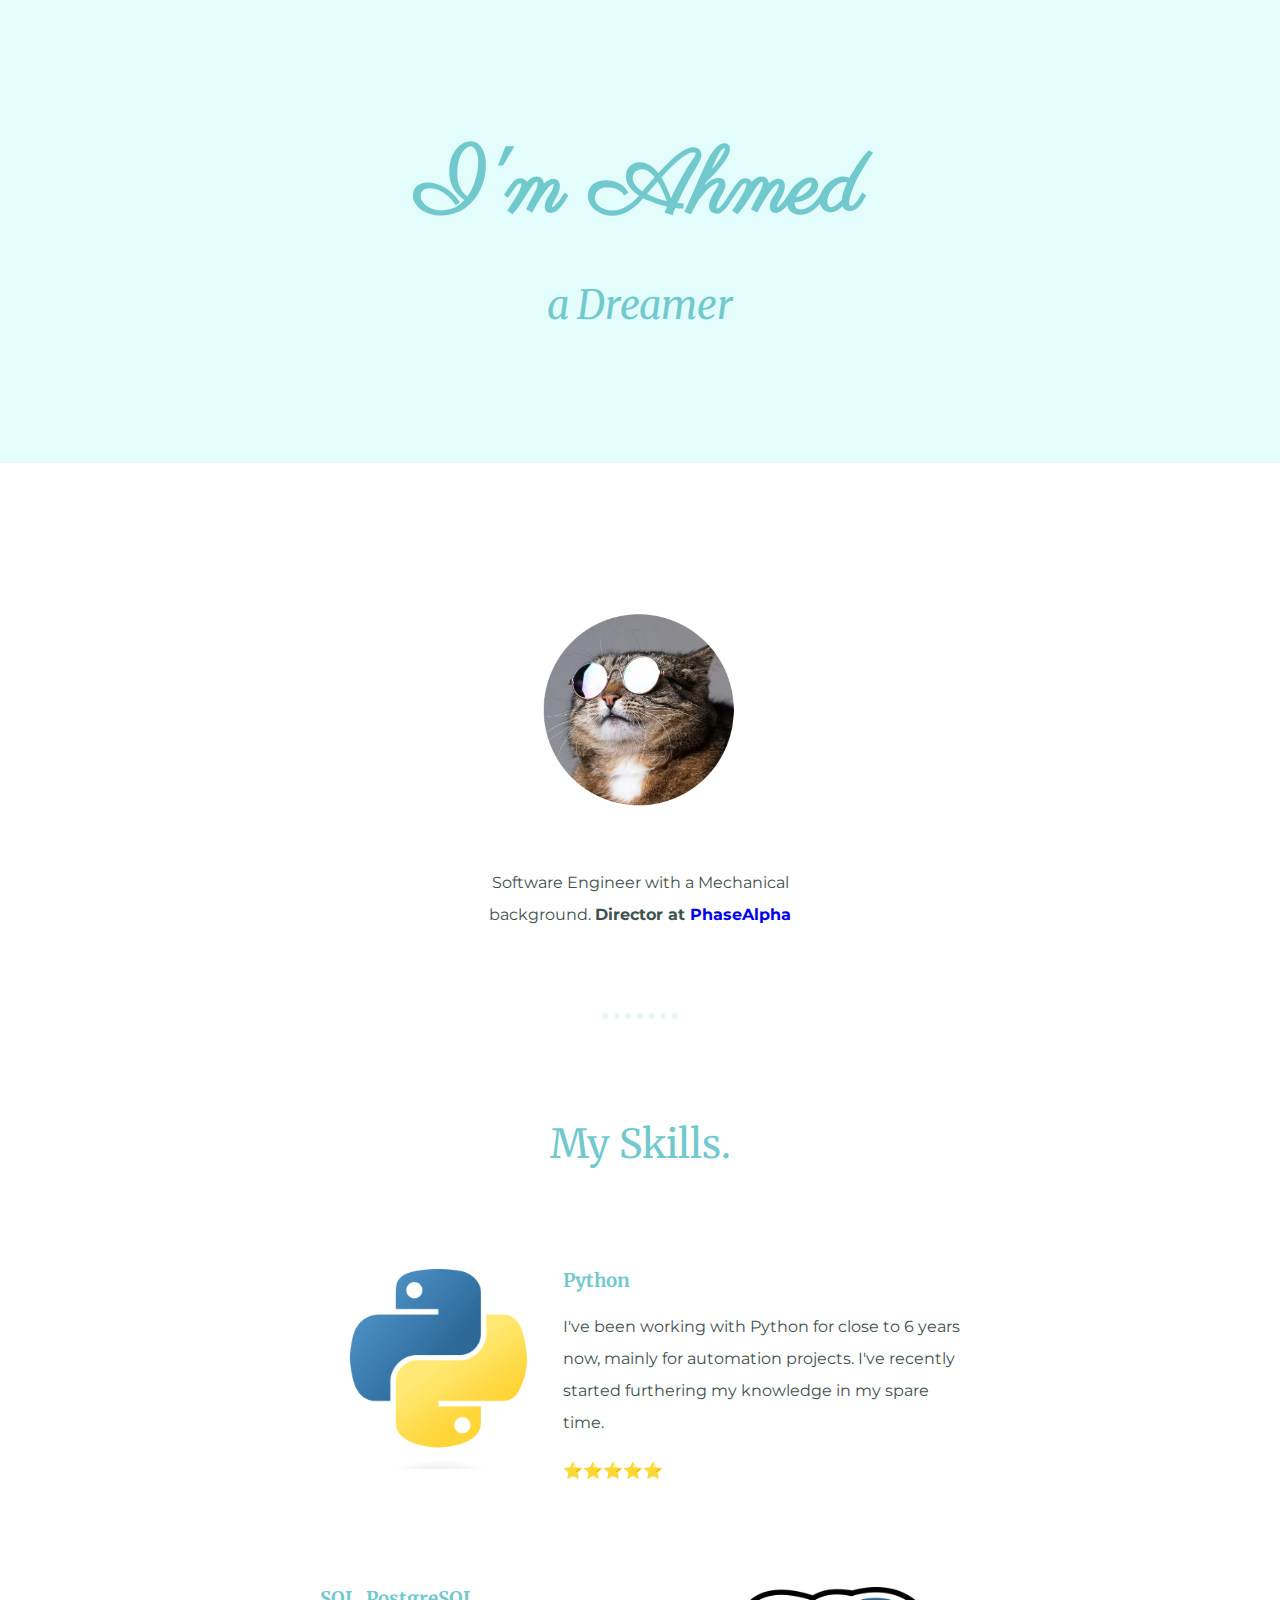
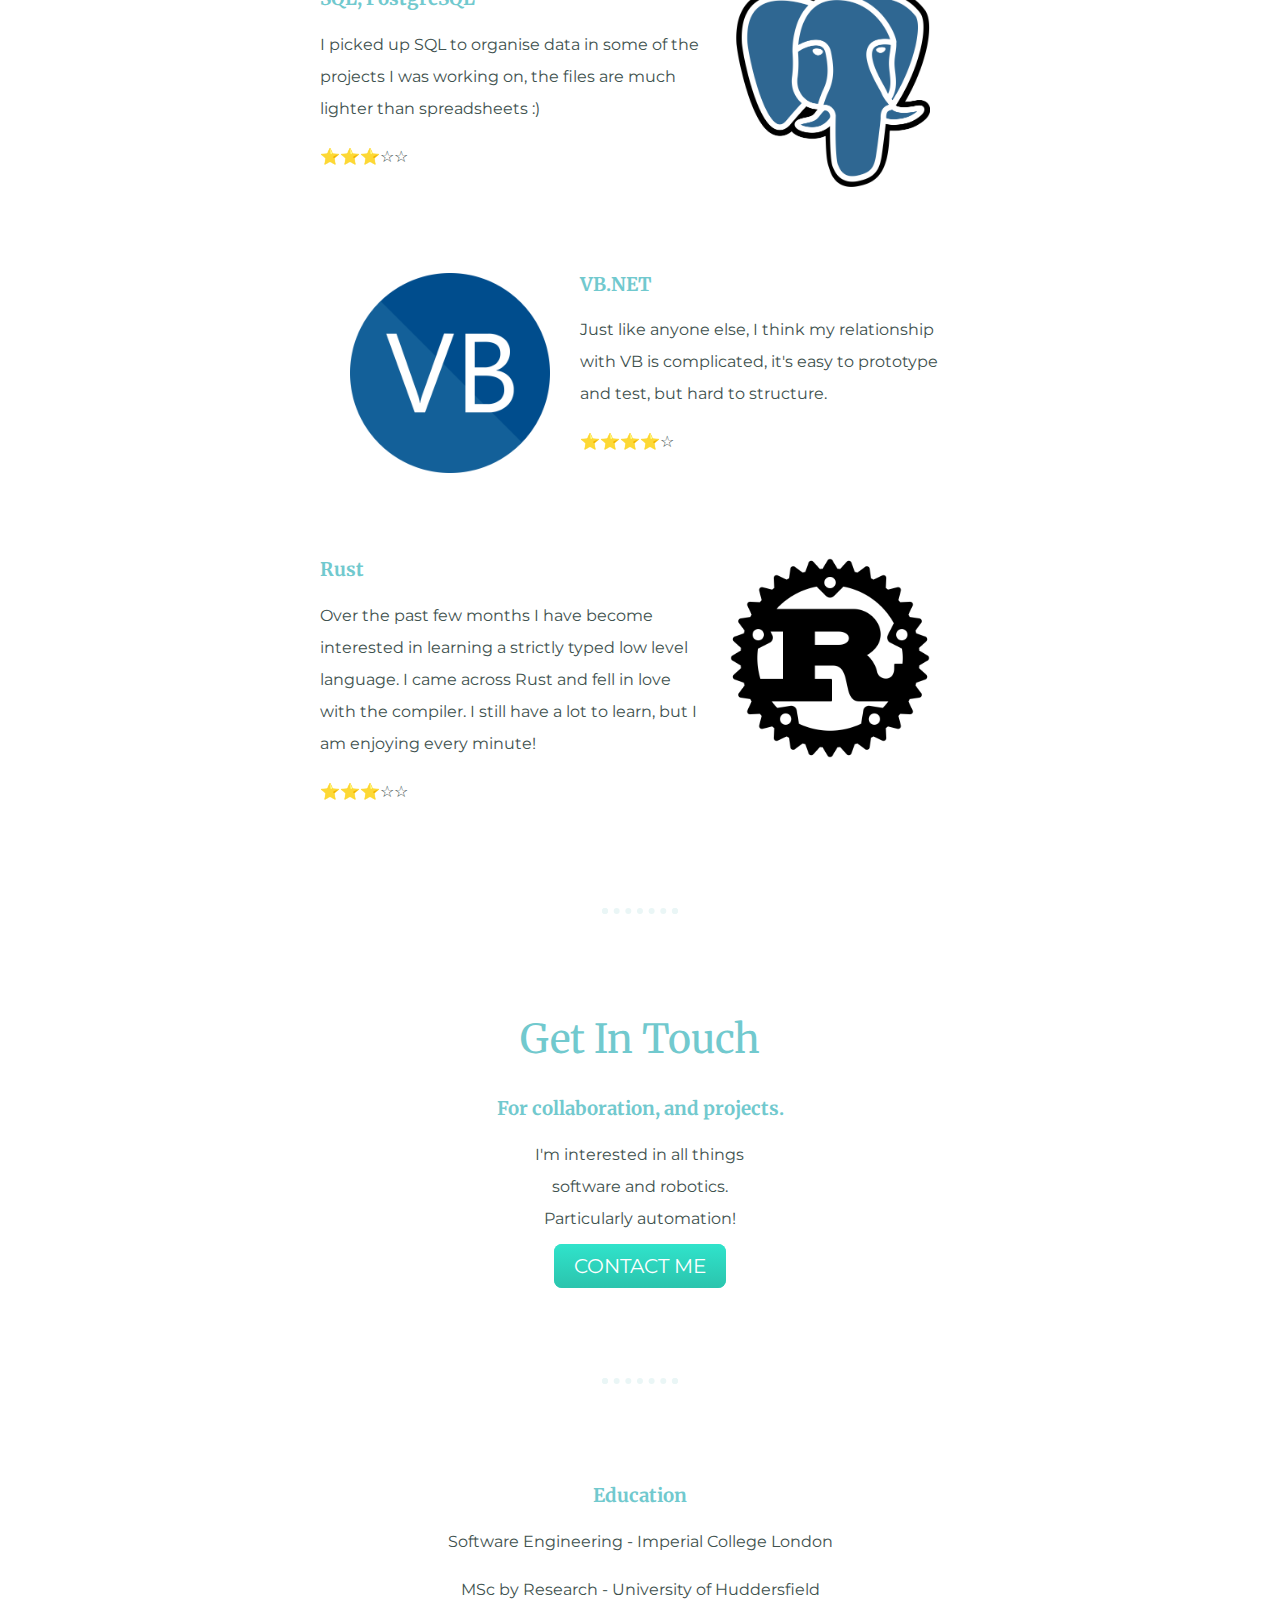
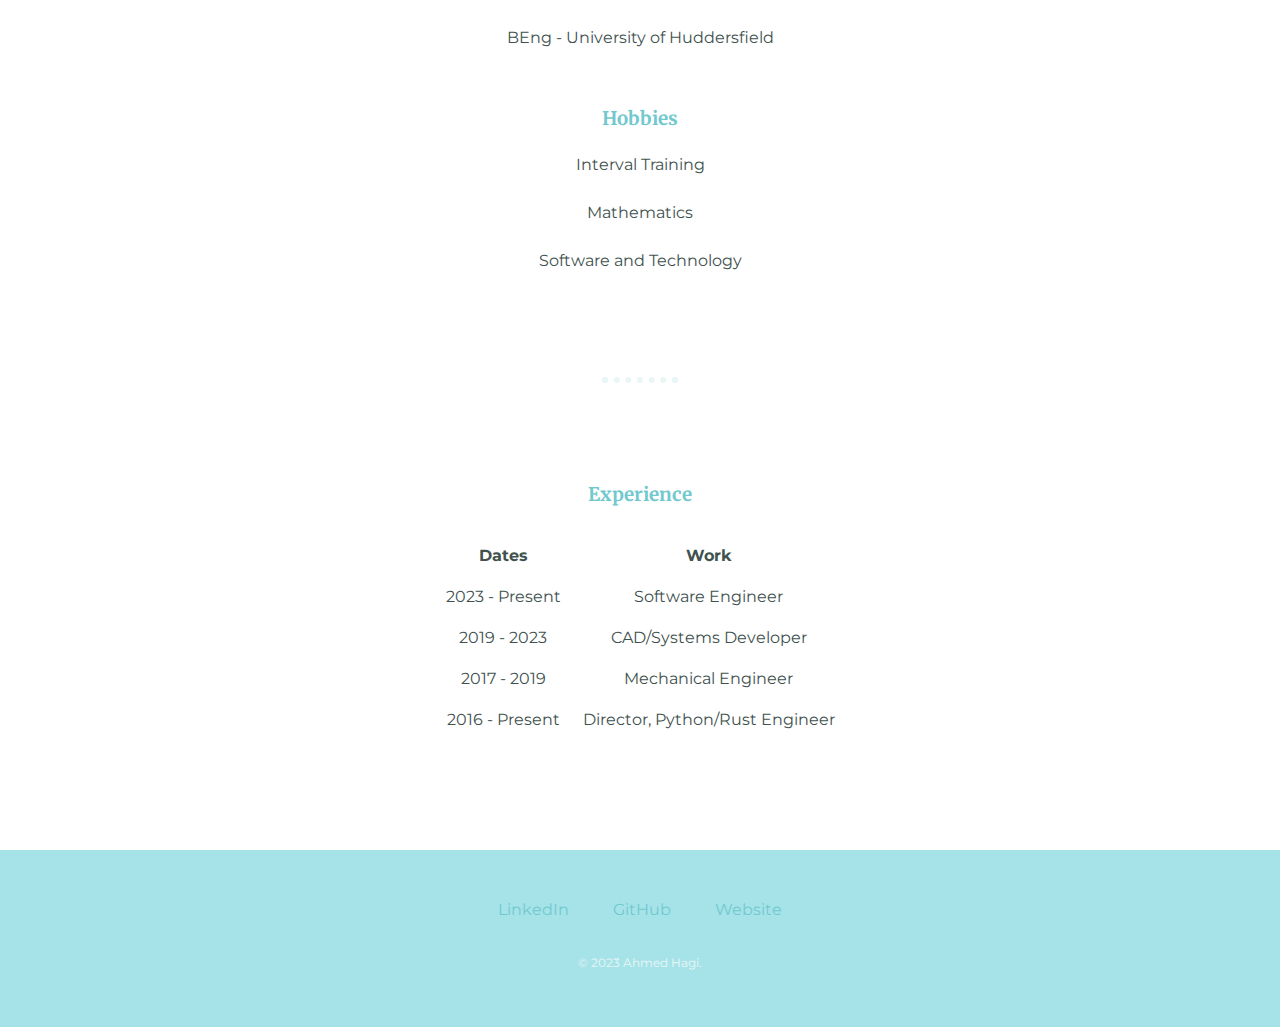
<file: index.html>
<!DOCTYPE html>
<html lang="en">
  <head>
      <meta charset="UTF-8">
      <meta http-equiv="X-UA-Compatible" content="IE=edge">
      <meta name="viewport" content="width=device-width, initial-scale=1.0">
      <title>Ahmed's Site</title>
      <link rel="stylesheet" href="css/styles.css">
      <link rel="icon" href="images/favicon.ico">
      <link rel="preconnect" href="https://fonts.googleapis.com">
      <link rel="preconnect" href="https://fonts.gstatic.com" crossorigin>
      <link href="https://fonts.googleapis.com/css2?family=Merriweather&family=Montserrat&family=Parisienne&display=swap" rel="stylesheet">

  </head>
  <body>
      <div class="top-container">
          <h1>I'm Ahmed</h1>
          <h2><em>a Dreamer</em></h2>
      </div>

      <div class="middle-container">
          <div class="profile">
            <img src="images/profile.png" alt="Ahmed profile picture">
            <p class="intro">Software Engineer with a Mechanical background. <strong>Director at <a href="https://phasealpha.io">PhaseAlpha</a></strong></p>
          </div>
          <hr>
          <div class="skills">
            <h2>My Skills.</h2>
            <div class="skill-row">
              <img class="python-pic" src="images/Python-logo.png" alt="">
              <h3>Python</h3>
              <p>I've been working with Python for close to 6 years now, mainly for automation projects. I've recently started furthering my knowledge in my spare time.</p>
              <p>&#11088;&#11088;&#11088;&#11088;&#11088;</p>
            </div>
            <div class="skill-row">
              <img class="sql-pic" src="images/Postgresql.png" alt="">
              <h3>SQL, PostgreSQL</h3>
              <p>I picked up SQL to organise data in some of the projects I was working on, the files are much lighter than spreadsheets :)</p>
              <p>&#11088;&#11088;&#11088;&#9734;&#9734;</p>
            </div>
            <div class="skill-row">
              <img class="vb-pic" src="images/VB.NET-Logo.png" alt="">
              <h3>VB.NET</h3>
              <p> Just like anyone else, I think my relationship with VB is complicated, it's easy to prototype and test, but hard to structure.</p>
              <p>&#11088;&#11088;&#11088;&#11088;&#9734;</p>
            </div>
            <div class="skill-row">
              <img class="rust-pic" src="images/rust.png" alt="">
              <h3>Rust</h3>
              <p> Over the past few months I have become interested in learning a strictly typed low level language. I came across Rust and fell in love with the compiler. I still have a lot to learn, but I am enjoying every minute!</p>
              <p>&#11088;&#11088;&#11088;&#9734;&#9734;</p>
            </div>
          </div>
          <hr>
          <div class="contact-me">
            <h2>Get In Touch</h2>
            <h3>For collaboration, and projects.</h3>
            <p class="intro">I'm interested in all things software and robotics. Particularly automation!</p><br>
            <a class="btn" href="mailto:ahmed.hagi@phasealpha.io">CONTACT ME</a>
          </div>
          <hr>
          <div>
            <h3>Education</h3>

              <p>Software Engineering - Imperial College London</p>
              <p>MSc by Research - University of Huddersfield</p>
              <p>BEng - University of Huddersfield</p><br>

            <h3>Hobbies</h3>

              <p>Interval Training</p>
              <p>Mathematics</p>
              <p>Software and Technology</p>

              <hr>
              <h3>Experience</h3>
              <table class="table-center" cellspacing="20">
                  <thead>
                      <tr>
                          <th>Dates</th>
                          <th>Work</th>
                      </tr>
                  </thead>
                  <tbody>
                      <tr>
                        <td>2023 - Present</td>
                        <td>Software Engineer</td>
                      </tr>
                      <tr>
                          <td>2019 - 2023</td>
                          <td>CAD/Systems Developer</td>
                      </tr>
                      <tr>
                          <td>2017 - 2019</td>
                          <td>Mechanical Engineer</td>
                      </tr>
                      <tr>
                          <td>2016 - Present</td>
                          <td>Director, Python/Rust Engineer</td>
                      </tr>
                  </tbody>
                  <tfoot>

                  </tfoot>
              </table>
          </div>
        </div>
        
        
        <div class="bottom-container">
          <a class="footer-link" href="https://linkedin.com/in/ahmed-hagi-68075b89/">LinkedIn</a>
          <a class="footer-link" href="https://www.github.com/jigypeper">GitHub</a>
          <a class="footer-link" href="https://phasealpha.io">Website</a>
          <p class="copyright">© 2023 Ahmed Hagi.</p>
        </div>
      
      
  </body>
</html>
</file>
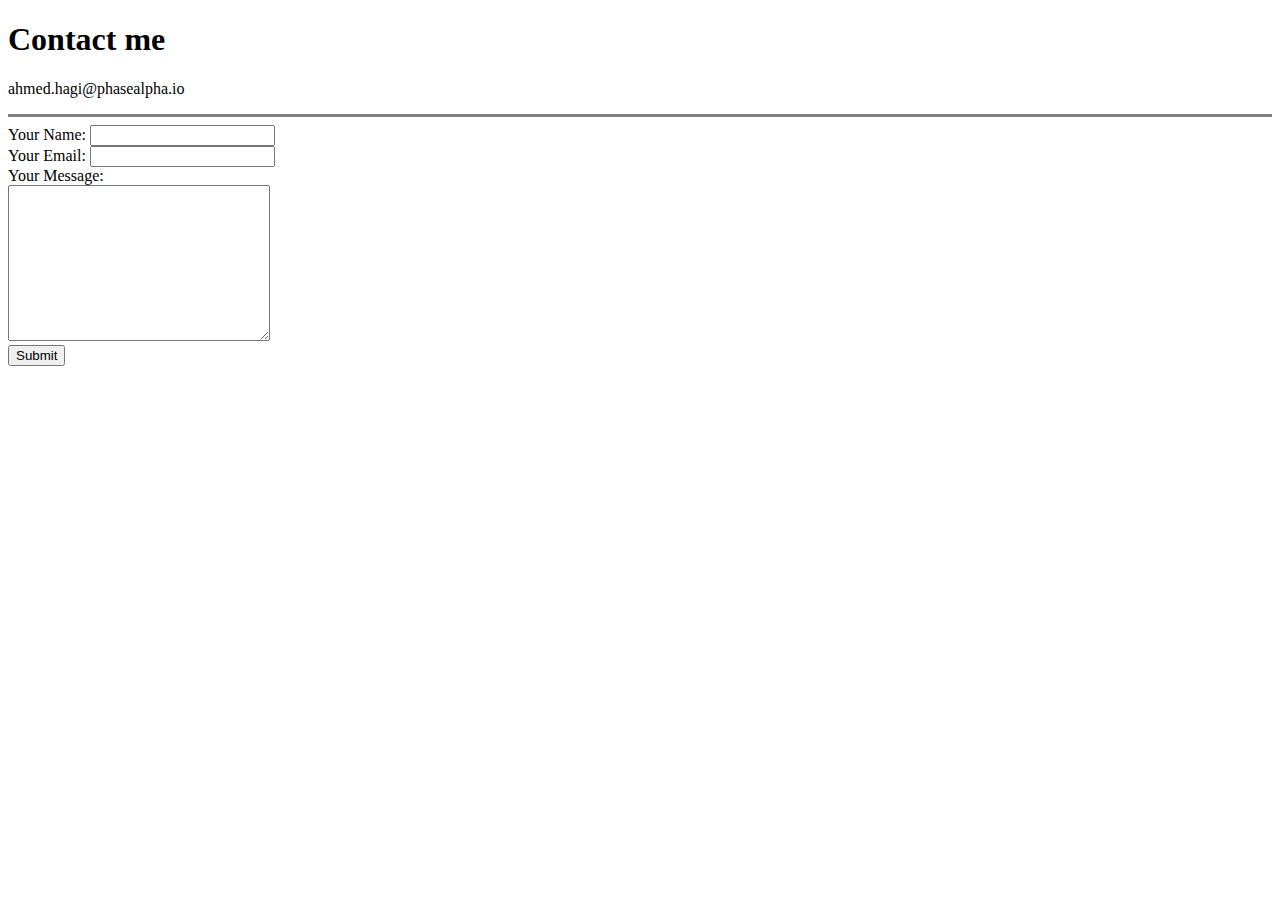
<file: contact-me.html>
<!DOCTYPE html>
<html lang="en">
<head>
    <meta charset="UTF-8">
    <meta http-equiv="X-UA-Compatible" content="IE=edge">
    <meta name="viewport" content="width=device-width, initial-scale=1.0">
    <title>Contact</title>
</head>
<body>
    <h1>Contact me</h1>
    <p>ahmed.hagi@phasealpha.io</p>
    <hr size="3" noshade>
    <form action="mailto:ahmed.hagi@phasealpha.io" method="post" enctype="text/plain">
        <label>Your Name:</label>
        <input type="text" name="yourName" value=""><br>
        <label>Your Email:</label>
        <input type="email" name="yourEmail" value=""><br>
        <label>Your Message:</label><br>
        <textarea name="yourMessage" rows="10" cols="30"></textarea><br>
        <input type="submit" name="">
    </form>
    
</body>
</html>
</file>
<file: css/styles.css>
body {
    margin: 0px;
    text-align: center;
    font-family: 'Montserrat', sans-serif;
    color: #40514E;
}

hr {
    border: dotted #EAF6F6 6px;
    border-bottom: none;
    width: 5%;
    margin: 100px auto;
}

img {
    height: 200px;
    margin: 50px auto;
}

h1 {
    font-size: 5.625rem;
    color: #71C9CE;
    margin: 50px auto 0pc auto;
    font-family: 'Parisienne', cursive;
    line-height: 2;
    
}

h2 {
    font-size: 2.5rem;
    color: #71C9CE;
    margin-top: 0px;
    font-family: 'Merriweather', serif;
    font-weight: normal;
    
}


h3 {
    color: #71C9CE;
    font-family: 'Merriweather', serif;
}

p {
    line-height: 2;
}

a {
    font-family: 'Montserrat', sans-serif;
    text-decoration: none;
}

a:hover {
    color: #388b90;
}

.footer-link {
    color: #71C9CE;
    font-family: 'Montserrat', sans-serif;
    margin: 20px 20px;
    text-decoration: none;
}

.footer-link:hover {
    color: #EAF6F6;
}

.top-container {
    position: relative;
    background-color:#E3FDFD;
    margin: 0 auto;
    padding: 50px 0 100px;

}

.middle-container {
    position: relative;
    margin: 100px 0;
}

.table-center {
    margin: 0 auto;
}

.bottom-container {
    position: relative;
    background-color: #A6E3E9;
    margin: 50 auto 0 auto;
    padding: 50px 0 20px;
}

.skill-row {
    width: 50%;
    position: relative;
    margin: 100px auto;
    text-align: left;
}

.profile {
    top: 0px;
    height: 350px;
    position: relative;
}

.python-pic {
    height: 200px;
    margin: auto 30px;
    float: left;
}

.sql-pic {
    height: 200px;
    margin: auto 30px;
    float: right;
}

.vb-pic {
    height: 200px;
    margin: auto 30px;
    float: left;
}

.rust-pic {
    height: 200px;
    margin: auto 30px;
    float: right;
}

.intro {
    width: 30%;
    margin: auto;
}

.copyright {
    color: #EAF6F6;
    font-size: 0.75rem;
    padding: 20px 0px;
}

.contact-me {
    width: 60%;
    margin: auto;
}

.btn {
    background: #30e3cb;
    background-image: -webkit-linear-gradient(top, #30e3cb, #2bc4ad);
    background-image: -moz-linear-gradient(top, #30e3cb, #2bc4ad);
    background-image: -ms-linear-gradient(top, #30e3cb, #2bc4ad);
    background-image: -o-linear-gradient(top, #30e3cb, #2bc4ad);
    background-image: linear-gradient(to bottom, #30e3cb, #2bc4ad);
    -webkit-border-radius: 8;
    -moz-border-radius: 8;
    border-radius: 8px;
    font-family: 'Montserrat', sans-serif;
    color: #ffffff;
    font-size: 20px;
    padding: 10px 20px 10px 20px;
    text-decoration: none;
    margin: 20px auto;
  }
  
  .btn:hover {
    background: #3cb0fd;
    background-image: -webkit-linear-gradient(top, #3cb0fd, #3498db);
    background-image: -moz-linear-gradient(top, #3cb0fd, #3498db);
    background-image: -ms-linear-gradient(top, #3cb0fd, #3498db);
    background-image: -o-linear-gradient(top, #3cb0fd, #3498db);
    background-image: linear-gradient(to bottom, #3cb0fd, #3498db);
    text-decoration: none;
  }
</file>
